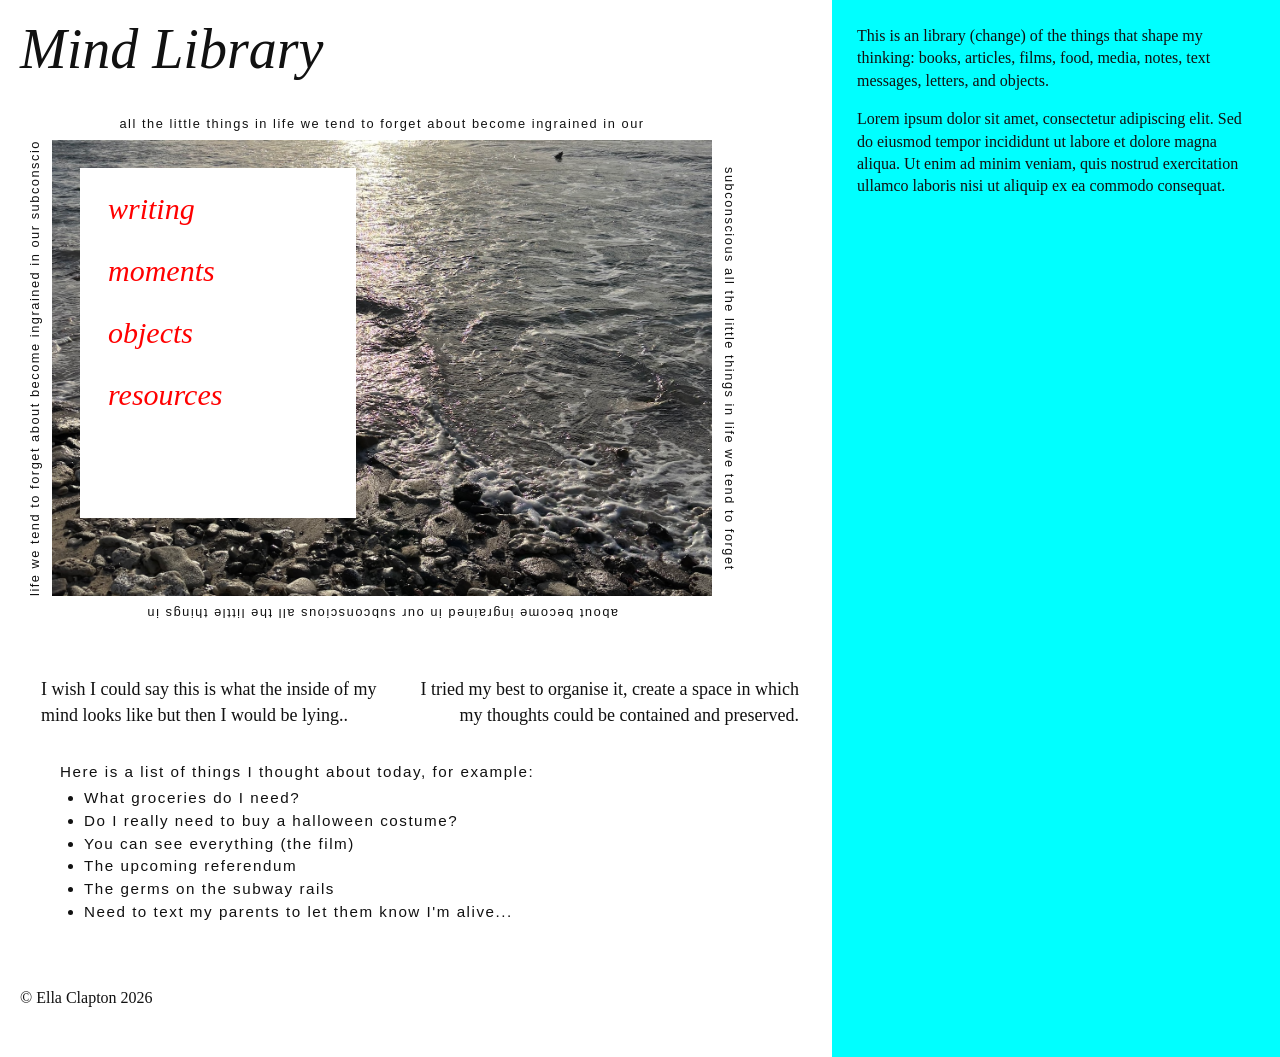
<file: index.html>
<!DOCTYPE html>
<html lang="en">
    <head>
        <meta charset="UTF-8" />
        <title>My Mind Library</title>
       <meta name="viewport" content="width=device-width, initial-scale=1.0">
<link rel="stylesheet" type="text/css" href="website1.css">
    </head> 
    <body>

<div id="layout"> 
   
   <div class="left">
       
    <header>
  <h1>Mind Library</h1>  
     </header>  

 <div id="txtframe">
   <p class="edge edge-top">all the little things in life we tend to forget about become ingrained in our</p>
        <p class="edge edge-right">subconscious all the little things in life we tend to forget</p>
        <p class="edge edge-bottom">about become ingrained in our subconscious all the little things in</p>
        <p class="edge edge-left">life we tend to forget about become ingrained in our subconscious</p>    
       
  
 <div id="backdrop-img">
   <nav id="nav">
      <ul>
         <li><a href="writing.html">writing</a></li>
         <li><a href="moments.html">moments</a></li>
         <li><a href="objects.html">objects</a></li>
         <li><a href="resources.html">resources</a></li>
     </ul>
          </nav>
        </div>
      </div>
   
<table id="section">
   <tr>
    <td class="section-left">I wish I could say this is what the inside of my mind looks like but then I would be lying..</td>
    <td class="section-right">I tried my best to organise it, create a space in which my thoughts could be contained and preserved.</td>
  </tr>
</table>

<div id="article">
  <p>Here is a list of things I thought about today, for example:</p>
  <ul>
    <li>What groceries do I need?</li>
    <li>Do I really need to buy a halloween costume?</li>
    <li>You can see everything (the film)</li>
    <li>The upcoming referendum</li>
    <li>The germs on the subway rails</li>
    <li>Need to text my parents to let them know I'm alive...</li>
  </ul>
</div>

<footer id="footer">
  <p>&copy; Ella Clapton 2026</p>
</footer>

</div>

<div class="column">
  <p>This is an library (change) of the things that shape my thinking:
  books, articles, films, food, media, notes, text messages, letters,
  and objects.</p>
  <p>Lorem ipsum dolor sit amet, consectetur adipiscing elit. Sed do eiusmod tempor incididunt ut labore et dolore magna aliqua. Ut enim ad minim veniam, quis nostrud exercitation ullamco laboris nisi ut aliquip ex ea commodo consequat.</p>
</div>

</div>

</body>
 
    
</html>
</file>
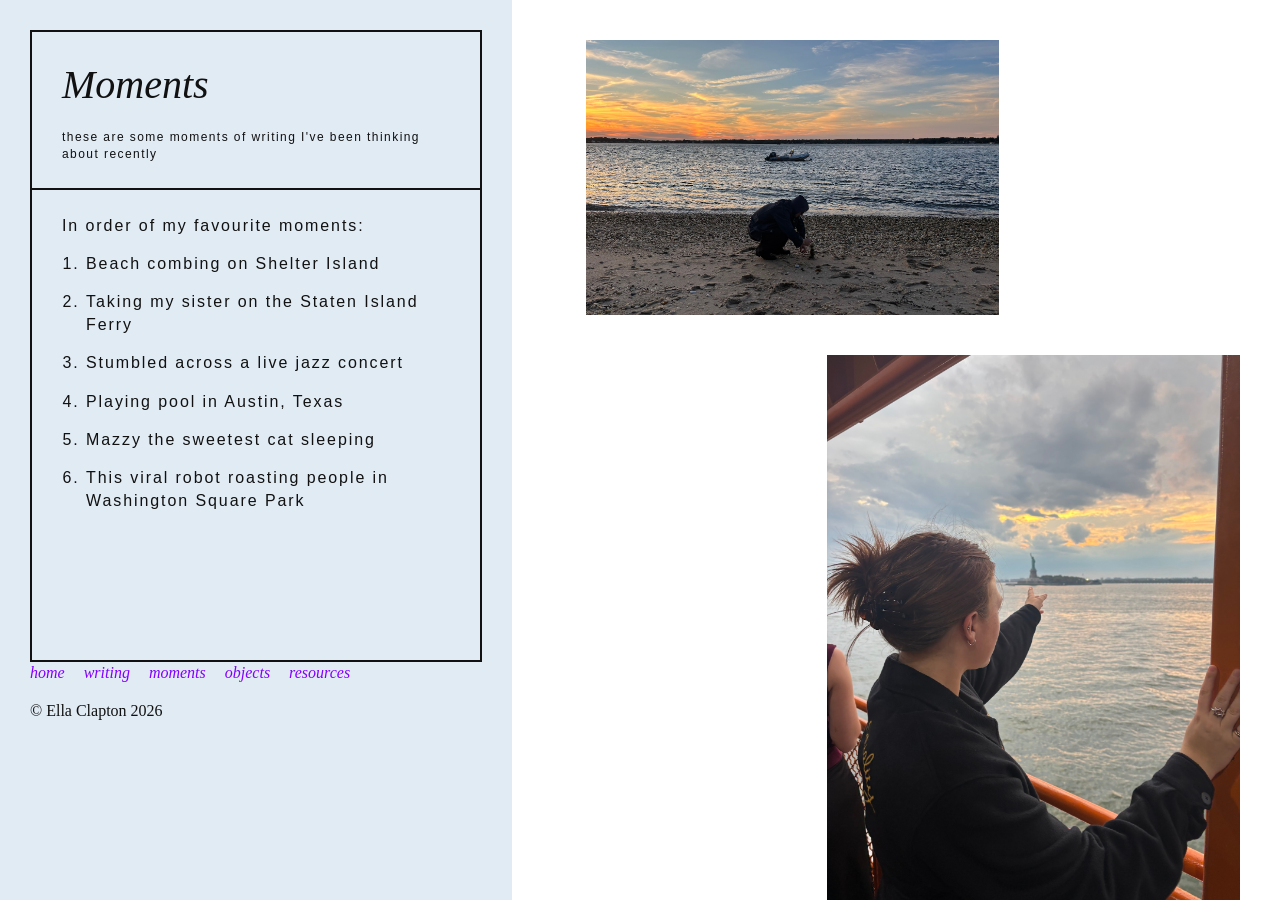
<file: moments.html>
<!DOCTYPE html>
<html lang="en">
    <head>
        <meta charset="UTF-8" />
        <title>My Mind Library | Moments</title>
        <meta name="viewport" content="width=device-width, initial-scale=1.0">
         <link rel="stylesheet" type="text/css" href="website1.css">
    </head>
    <body>
 

<div id="split-pg">
    
    <div id="left">    

     <table id="info-table">
      <tr>
        <td class="info-head">
          <h1>Moments</h1>
          <p class="info-sub">these are some moments of writing I've been thinking about recently</p>
        </td>
      </tr>
      <tr>    
        <td class="info-body">
            
          <p>In order of my favourite moments:</p>
          <ol>
            <li>Beach combing on Shelter Island</li>
            <li>Taking my sister on the Staten Island Ferry</li>
            <li>Stumbled across a live jazz concert</li>
            <li>Playing pool in Austin, Texas</li>
            <li>Mazzy the sweetest cat sleeping</li>
            <li>This viral robot roasting people in Washington Square Park</li>
          </ol>
        </td>
      </tr>
    </table>

    <p>
        <a href="index.html">home</a>
        <a href="writing.html">writing</a>
        <a href="moments.html">moments</a>
        <a href="objects.html">objects</a>
        <a href="resources.html">resources</a>
    </p>

  <p>&copy; Ella Clapton 2026</p>        
         
    </div>         
             
     <div id="right">
        <img src="M1.jpeg" alt="Beach combing on Shelter Island" class="gallery-img shift-left">
        <img src="M2.jpeg" alt="Taking my sister on the Staten Island Ferry" class="gallery-img shift-right">
        <img src="M3.jpeg" alt="Stumbled across a live jazz concert" class="gallery-img shift-left">
        <img src="M4.jpeg" alt="Playing pool in Austin, Texas" class="gallery-img shift-right">
        <img src="M5.jpeg" alt="Mazzy the sweetest cat sleeping" class="gallery-img shift-left">
        <img src="M6.jpeg" alt="This viral robot roasting people in Washington Square Park" class="gallery-img shift-right">
  </div>

  </div>
        
    </body>
</html>
</file>
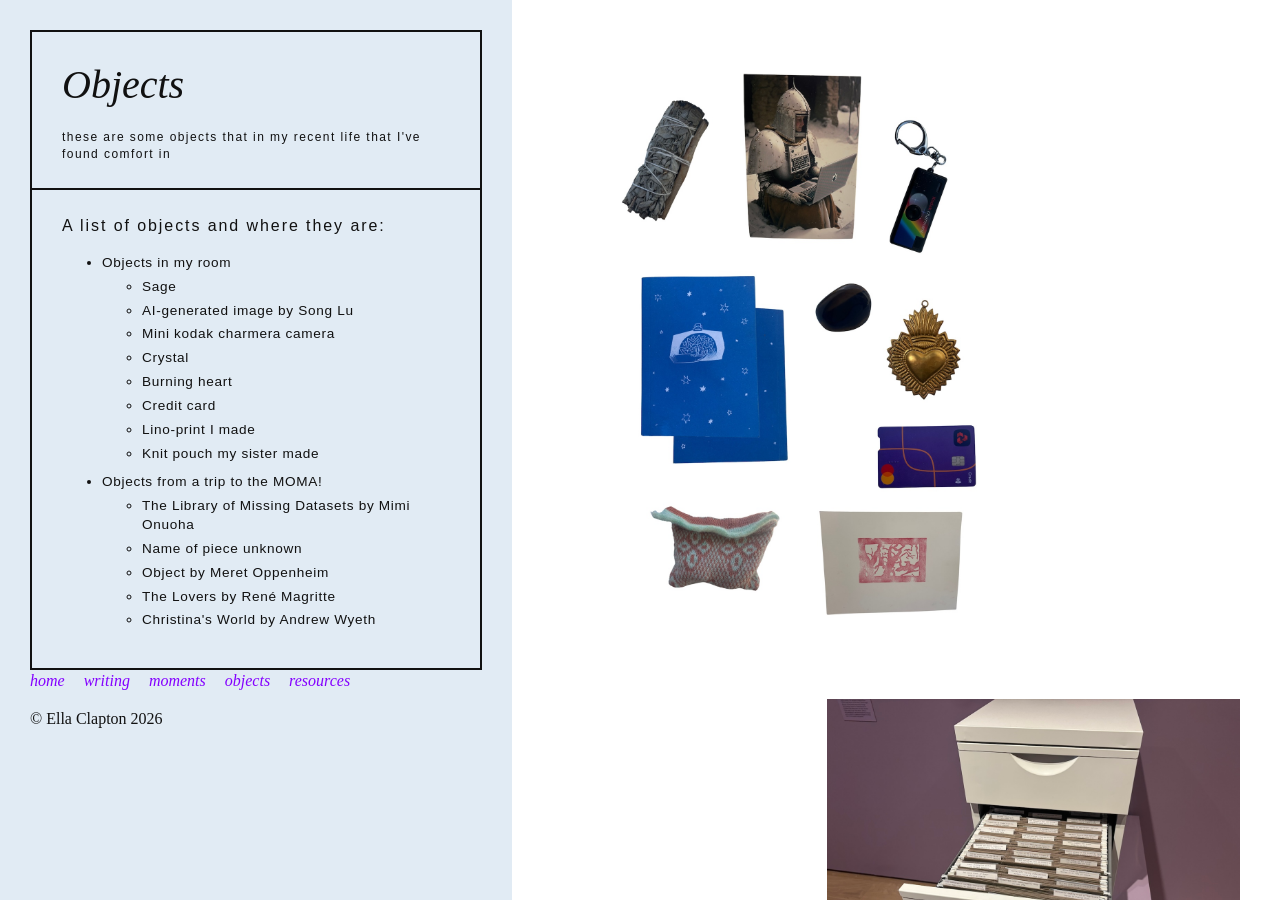
<file: objects.html>
<!DOCTYPE html>
<html lang="en">
    <head>
        <meta charset="UTF-8" />
        <title>My Mind Library | Objects</title>
        <meta name="viewport" content="width=device-width, initial-scale=1.0">
         <link rel="stylesheet" type="text/css" href="website1.css">
    </head>
    <body>
        


<div id="split-pg">
    
    <div id="left">    

     <table id="info-table">
      <tr>
        <td class="info-head">
          <h1>Objects</h1>
          <p class="info-sub">these are some objects that in my recent life that I've found comfort in</p>
        </td>
      </tr>
      <tr>    
        <td class="info-body">
            
          <p>A list of objects and where they are:</p>
    <ul class="nestedlst">
        <li>Objects in my room
            <ul>
            <li>Sage</li>
            <li>AI-generated image by Song Lu</li>
            <li>Mini kodak charmera camera</li>
            <li>Crystal</li>
            <li>Burning heart</li>
            <li>Credit card</li>
            <li>Lino-print I made</li>
            <li>Knit pouch my sister made</li>
            </ul>
        </li>

  <li>Objects from a trip to the MOMA!
        <ul>
        <li>The Library of Missing Datasets by Mimi Onuoha</li>
        <li>Name of piece unknown</li>
        <li>Object by Meret Oppenheim</li>
        <li>The Lovers by René Magritte</li>
        <li>Christina's World by  Andrew Wyeth</li>
      </ul>
        </li>
        
</ul>
        </td>
      </tr>
    </table>
    

    <p>
        <a href="index.html">home</a>
        <a href="writing.html">writing</a>
        <a href="moments.html">moments</a>
        <a href="objects.html">objects</a>
        <a href="resources.html">resources</a>
    </p>

  <p>&copy; Ella Clapton 2026</p>        
         
    </div>         
             
     <div id="right">
        <img src="rooms-objects.jpg" alt="Collage of objects in my room" class="gallery-img shift-left">
        <img src="OB1.jpeg" alt="The library of missing datasets at MOMA" class="gallery-img shift-right">
        <img src="OB2.jpeg" alt="Name of piece unknown" class="gallery-img shift-left">
        <img src="OB3.jpeg" alt="Object by Meret Oppenheim" class="gallery-img shift-right">
        <img src="OB4.jpeg" alt="The Lovers by René Magritte" class="gallery-img shift-left">
        <img src="OB5.jpeg" alt="Christina's World by  Andrew Wyeth" class="gallery-img shift-right">
  </div>

  </div>
        
    </body>
</html>
</file>
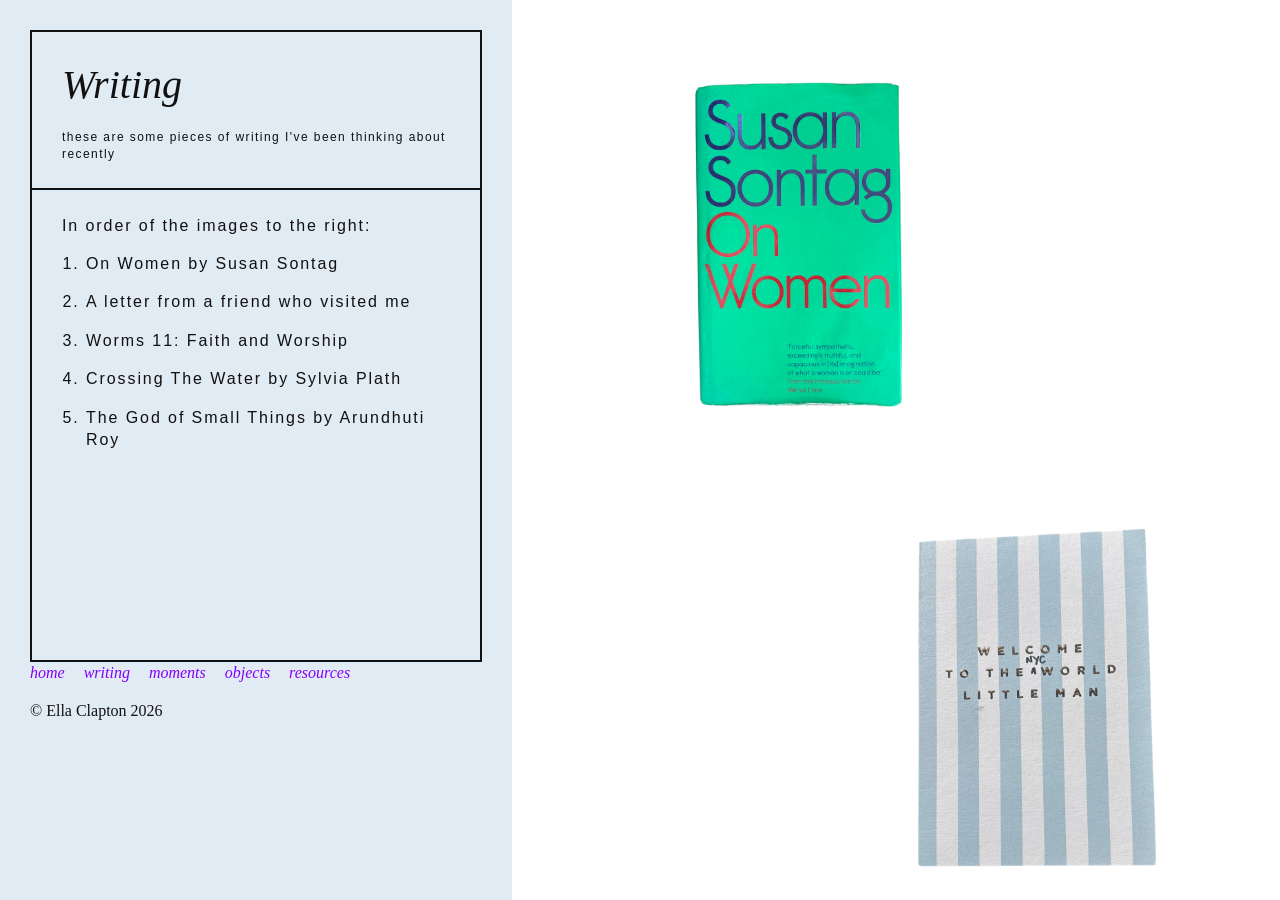
<file: writing.html>
<!DOCTYPE html>
<html lang="en">
    <head>
        <meta charset="UTF-8" />
        <title>My Mind Library | Writing</title>
        <meta name="viewport" content="width=device-width, initial-scale=1.0">
    <link rel="stylesheet" type="text/css" href="website1.css">
    </head>
    
    <body>

<div id="split-pg">
    
    <div id="left">    
        
     <table id="info-table">
      <tr>
      <td class="info-head">
          <h1>Writing</h1>
          <p class="info-sub">these are some pieces of writing I've been thinking about recently</p>
        </td>
      </tr>

      <tr>    
        <td class="info-body">
          <p>In order of the images to the right:</p>
          <ol>
            <li>On Women by Susan Sontag</li>
            <li>A letter from a friend who visited me</li>
            <li>Worms 11: Faith and Worship</li>
            <li>Crossing The Water by Sylvia Plath</li>
            <li>The God of Small Things by Arundhuti Roy</li>
          </ol>
        </td>
      </tr>
    </table>

  <p>
    <a href="index.html">home</a>
    <a href="writing.html">writing</a>
    <a href="moments.html">moments</a>
    <a href="objects.html">objects</a>
    <a href="resources.html">resources</a>
  </p>

  <p>&copy; Ella Clapton 2026</p>        
         
    </div>         
             
     <div id="right">
        <img src="W1.png" alt="Own photo of cover of On Women by Susan Sontag" class="gallery-img shift-left">
        <img src="W2.png" alt="A letter from a friend who visited me in New York, text says welcome to the nyc world little man" class="gallery-img shift-right">
        <img src="W3.png" alt="Own photo of cover of Worms 11: Faith and Worship" class="gallery-img shift-left">
        <img src="W4.png" alt="Own photo of cover of Crossing The Water by Sylvia Plath" class="gallery-img shift-right">
        <img src="W5.png" alt="Own photo of cover of The God of Small Things by Arundhuti Roy" class="gallery-img shift-left">
        
  </div>

  </div>
        
    </body>
</html>
</file>
<file: website1.css>
body {
margin: 0;
  background-color: #ffffff;
  color: #111111;
  font-family: Georgia, "Times New Roman", serif;
  line-height: 1.4;
}

h1 {
  margin: 0;
  margin-top: 10px;
  margin-left: 20px;
  font-family: "Cormorant Garamond", Georgia, serif;
  font-style: italic;
  font-weight: 500;
  font-size: 3.5rem;
}

p {
  margin: 0 0 1rem;
}

#layout {
display: grid;
grid-template-columns: 65% 35%;
min-height: 100vh;
}

#txtframe {
  position: relative;
  max-width: 660px;
  margin: 20px;
  padding: 2rem;
}

#backdrop-img {
  min-height: 400px;
  padding: 1.75rem;
  background-image: url("bgd.jpeg");
  background-size: cover;
  background-position: center;
  background-color: #8a9a9a;
}

#nav {
  width: 220px;
  min-height: 310px;
  padding: 1.25rem 1.75rem;
  background-color: #ffffff;
}

#nav ul {
  list-style: none;
  margin: 0;
  padding: 0;
}

#nav li {
  margin-bottom: 1.25rem;
}

#nav a {
  color: #ff0000;
  font-family:  Georgia, "Times New Roman", serif;
  font-style: italic;
  font-size: 30px;
  text-decoration: none;
}

#nav a:hover,
#nav a:focus {
  text-decoration: underline;
}

.edge {
  position: absolute;
  margin: 0;
  overflow: hidden;
  white-space: nowrap;
  text-align: center;
  font-family: "DM Sans", Arial, sans-serif;
  font-size: 0.8rem;
  letter-spacing: 0.12em;
}

.edge-top {
  top: 0.4rem;
  left: 2rem;
  right: 2rem;
}

.edge-bottom {
  bottom: 0.4rem;
  left: 2rem;
  right: 2rem;
  transform: rotate(180deg);
}

.edge-right {
  top: 2rem;
  bottom: 2rem;
  right: 0.4rem;
  writing-mode: vertical-rl;
}

.edge-left {
  top: 2rem;
  bottom: 2rem;
  left: 0.4rem;
  writing-mode: vertical-rl;
  transform: rotate(180deg);
}

#section {
  width: 100%;
  max-width: 760px;
  border-collapse: collapse;
  margin-top: 3rem;
  margin-right: 0;
  margin-bottom: 2rem;
  margin-left: 40px;
}

.section-left {
  text-align: left;
  font-size: 18px;
}

.section-right {
  text-align: right;
  font-size: 18px;
}

#footer {
padding-top: 1rem;
padding-right: 20px;
padding-bottom: 2rem;
padding-left: 20px;
}


.column {
  padding: 25px;
  background-color: aqua;
}

#split-pg {
  display: grid;
  grid-template-columns: 40% 60%;
  height: 100vh;
}

#left {
  padding: 30px;
  background-color: #e1ebf4;
}
#right{
  padding: 40px;
  background-color: #ffffff;
  overflow-y: auto; 
}

#right img {
  display: block;
  width: 60%;
  margin-bottom: 40px;
}

#info-table {
  width: 100%;
  border-collapse: collapse;
}

#info-table td {
  padding: 25px 30px;
  border-width: 2px;
  border-style: solid;
  border-color: #111111;
  vertical-align: top;
}


.info-head h1 {
  margin: 0 0 1rem;
  font-size: 2.5rem;
}

.info-sub {
  margin: 0;
  font-family: "DM Sans", Arial, sans-serif;
  font-size: 0.75rem;
  letter-spacing: 0.12em;
}

.info-body {
  height: 420px;
  font-family: "DM Sans", Arial, sans-serif;
  letter-spacing: 0.12em;
}

.info-body ol {
  padding-left: 1.5rem;
}

.info-body li {
  margin-bottom: 1rem;
}

.info-body a {
  color: #ff0000;
}

#left p a {
  margin-right: 15px;
  color: #8400ff;
  font-style: italic;
  text-decoration: none;
}

#left p a:hover,
#left p a:focus {
  text-decoration: underline;
}

.shift-left {
  margin-left: 5%;
}

.shift-right {
  margin-left: 40%;
}

.nestedlst {
    font-size: 0.85rem;
    letter-spacing: 0.05em;
    }   

.nestedlst li {
  margin-bottom: 0.3rem;
}

.nestedlst ul {
  margin-top: 0.3rem;
  margin-bottom: 0.6rem;
}

#article {
  margin: 2rem 0 3rem 60px;
  font-family: "DM Sans", Arial, sans-serif;
  font-size: 0.95rem;
  letter-spacing: 0.1em;
}

#article p {
  margin-bottom: 0.3rem;
}

#article ul {
  margin: 0;
  padding-left: 1.5rem;
}

#article li {
  margin-bottom: 0.1rem;
}

.resources-lst {
    margin-left: 50px;
    font-family: Georgia, "Times New Roman", serif;
    font-size: 14px;
}

#resources-nav {
    margin-left: 30px;
}
</file>
